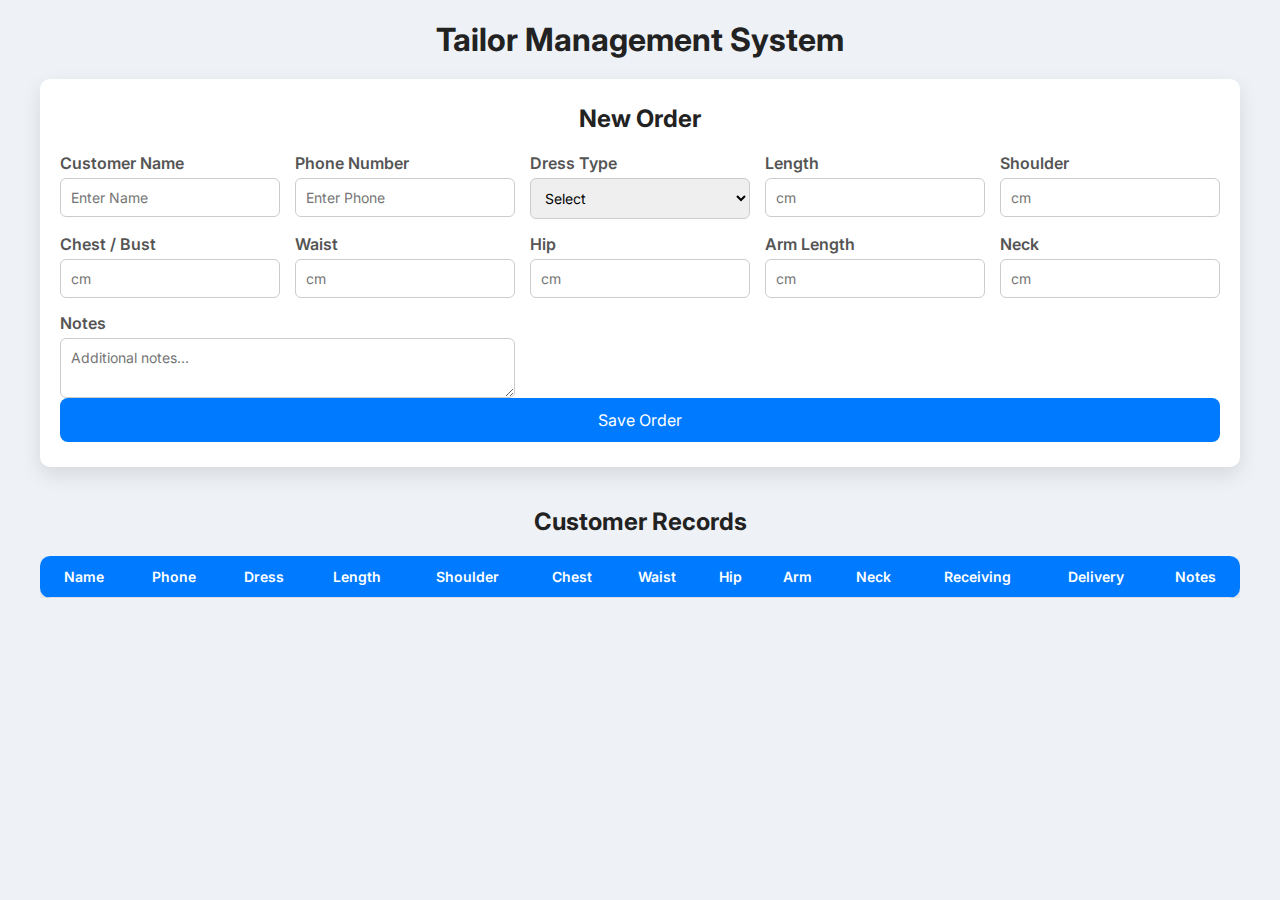
<file: index.html>
<!DOCTYPE html>
<html lang="en">
<head>
  <meta charset="UTF-8">
  <meta name="viewport" content="width=device-width, initial-scale=1.0">
  <title>Tailor Management</title>
  <link rel="stylesheet" href="style.css">
  <link href="https://fonts.googleapis.com/css2?family=Inter:wght@400;600&display=swap" rel="stylesheet">
</head>
<body>

  <div class="container">
    <h1>Tailor Management System</h1>

    <form id="orderForm">
      <h2>New Order</h2>
      <div class="form-grid">

        <div>
          <label for="name">Customer Name</label>
          <input type="text" id="name" placeholder="Enter Name" required>
        </div>

        <div>
          <label for="phone">Phone Number</label>
          <input type="tel" id="phone" placeholder="Enter Phone" required>
        </div>

        <div>
          <label for="dressType">Dress Type</label>
          <select id="dressType" required>
            <option value="">Select</option>
            <option>Men</option>
            <option>Women</option>
          </select>
        </div>

        <div>
          <label for="length">Length</label>
          <input type="number" id="length" placeholder="cm">
        </div>

        <div>
          <label for="shoulder">Shoulder</label>
          <input type="number" id="shoulder" placeholder="cm">
        </div>

        <div>
          <label for="chest">Chest / Bust</label>
          <input type="number" id="chest" placeholder="cm">
        </div>

        <div>
          <label for="waist">Waist</label>
          <input type="number" id="waist" placeholder="cm">
        </div>

        <div>
          <label for="hip">Hip</label>
          <input type="number" id="hip" placeholder="cm">
        </div>

        <div>
          <label for="arm">Arm Length</label>
          <input type="number" id="arm" placeholder="cm">
        </div>

        <div>
          <label for="neck">Neck</label>
          <input type="number" id="neck" placeholder="cm">
        </div>

    
        

        <div class="notes-field">
          <label for="notes">Notes</label>
          <textarea id="notes" placeholder="Additional notes..."></textarea>
        </div>

      </div>

      <button type="submit" class="btn-primary">Save Order</button>
    </form>

    <h2>Customer Records</h2>
    <div class="table-wrapper">
      <table>
        <thead>
          <tr>
            <th>Name</th>
            <th>Phone</th>
            <th>Dress</th>
            <th>Length</th>
            <th>Shoulder</th>
            <th>Chest</th>
            <th>Waist</th>
            <th>Hip</th>
            <th>Arm</th>
            <th>Neck</th>
            <th>Receiving</th>
            <th>Delivery</th>
            <th>Notes</th>
          </tr>
        </thead>
        <tbody>
          <!-- Data will populate here -->
        </tbody>
      </table>
    </div>

  </div>

</body>
</html>
</file>
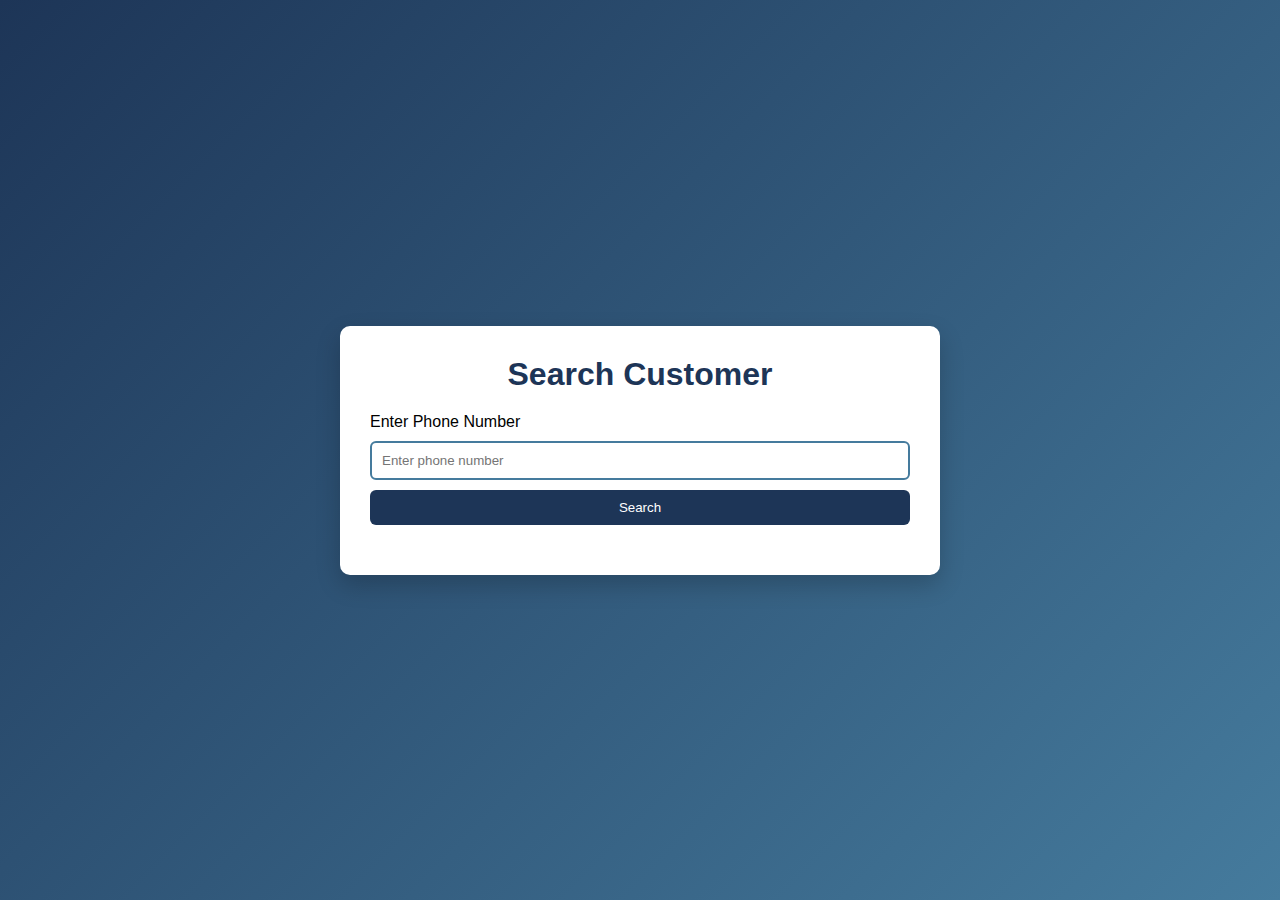
<file: search.html>
<!DOCTYPE html>
<html lang="en">
<head>
  <meta charset="UTF-8">
  <title>Search Customer</title>
  <link rel="stylesheet" href="search.css">
</head>
<body>

  <div class="search-container">
    <h1>Search Customer</h1>

    <div class="search-box">
      <label>Enter Phone Number</label>
      <input type="tel" id="searchPhone" placeholder="Enter phone number">
      <button onclick="showData()">Search</button>
    </div>

    <div id="result"></div>
  </div>

  <script src="search.js"></script>
</body>
</html>
</file>
<file: style.css>
@import url('https://fonts.googleapis.com/css2?family=Inter:wght@400;600&display=swap');

* {
  margin: 0;
  padding: 0;
  box-sizing: border-box;
  font-family: 'Inter', sans-serif;
}

body {
  background: #eef2f7;
  color: #333;
  padding: 20px;
}

.container {
  max-width: 1200px;
  margin: auto;
}

h1, h2 {
  text-align: center;
  margin-bottom: 20px;
  color: #222;
}

form {
  background: #fff;
  padding: 25px 20px;
  border-radius: 10px;
  box-shadow: 0 8px 20px rgba(0,0,0,0.1);
  margin-bottom: 40px;
}

.form-grid {
  display: grid;
  grid-template-columns: repeat(auto-fit, minmax(200px, 1fr));
  gap: 15px;
}

.form-grid div {
  display: flex;
  flex-direction: column;
}

label {
  margin-bottom: 5px;
  font-weight: 600;
  color: #555;
}

input, select, textarea {
  padding: 10px;
  border: 1px solid #ccc;
  border-radius: 6px;
  font-size: 14px;
  transition: 0.3s;
}

input:focus, select:focus, textarea:focus {
  border-color: #007bff;
  outline: none;
}

textarea {
  min-height: 60px;
}

.notes-field {
  grid-column: span 2;
}

button.btn-primary {
  width: 100%;
  padding: 12px;
  background: #007bff;
  color: #fff;
  border: none;
  font-size: 16px;
  border-radius: 8px;
  cursor: pointer;
  transition: 0.3s;
}

button.btn-primary:hover {
  background: #0056b3;
}

/* Table Styling */
.table-wrapper {
  overflow-x: auto;
}

table {
  width: 100%;
  border-collapse: collapse;
  min-width: 1000px;
  background: #fff;
  border-radius: 10px;
  overflow: hidden;
  box-shadow: 0 6px 15px rgba(0,0,0,0.1);
}

th, td {
  padding: 12px 10px;
  border-bottom: 1px solid #e0e0e0;
  text-align: center;
  font-size: 14px;
}

th {
  background: #007bff;
  color: #fff;
  font-weight: 600;
}

tr:nth-child(even) {
  background: #f9f9f9;
}

tr:hover {
  background: #e6f0ff;
  transition: 0.3s;
}

/* Responsive */
@media (max-width: 768px) {
  .notes-field {
    grid-column: span 1;
  }
  table {
    font-size: 12px;
  }
  button.btn-primary {
    font-size: 14px;
  }
}
</file>
<file: search.css>
*{
  margin:0;
  padding:0;
  box-sizing:border-box;
  font-family: 'Inter', sans-serif;
}

body{
  background: linear-gradient(135deg,#1d3557,#457b9d);
  height:100vh;
  display:flex;
  justify-content:center;
  align-items:center;
}

.search-container{
  background:#fff;
  width:95%;
  max-width:600px;
  padding:30px;
  border-radius:10px;
  box-shadow:0 10px 25px rgba(0,0,0,0.2);
}

.search-container h1{
  text-align:center;
  margin-bottom:20px;
  color:#1d3557;
}

.search-box{
  display:flex;
  flex-direction:column;
  gap:10px;
}

.search-box input{
  padding:10px;
  border:2px solid #457b9d;
  border-radius:6px;
}

.search-box button{
  padding:10px;
  border:none;
  background:#1d3557;
  color:white;
  border-radius:6px;
  cursor:pointer;
}

.search-box button:hover{
  background:#0d1b2a;
}

#result{
  margin-top:20px;
}

.customer-card{
  background:#f1f5f9;
  padding:15px;
  border-radius:8px;
  line-height:1.8;
}

.not-found{
  color:red;
  font-weight:bold;
}
</file>
